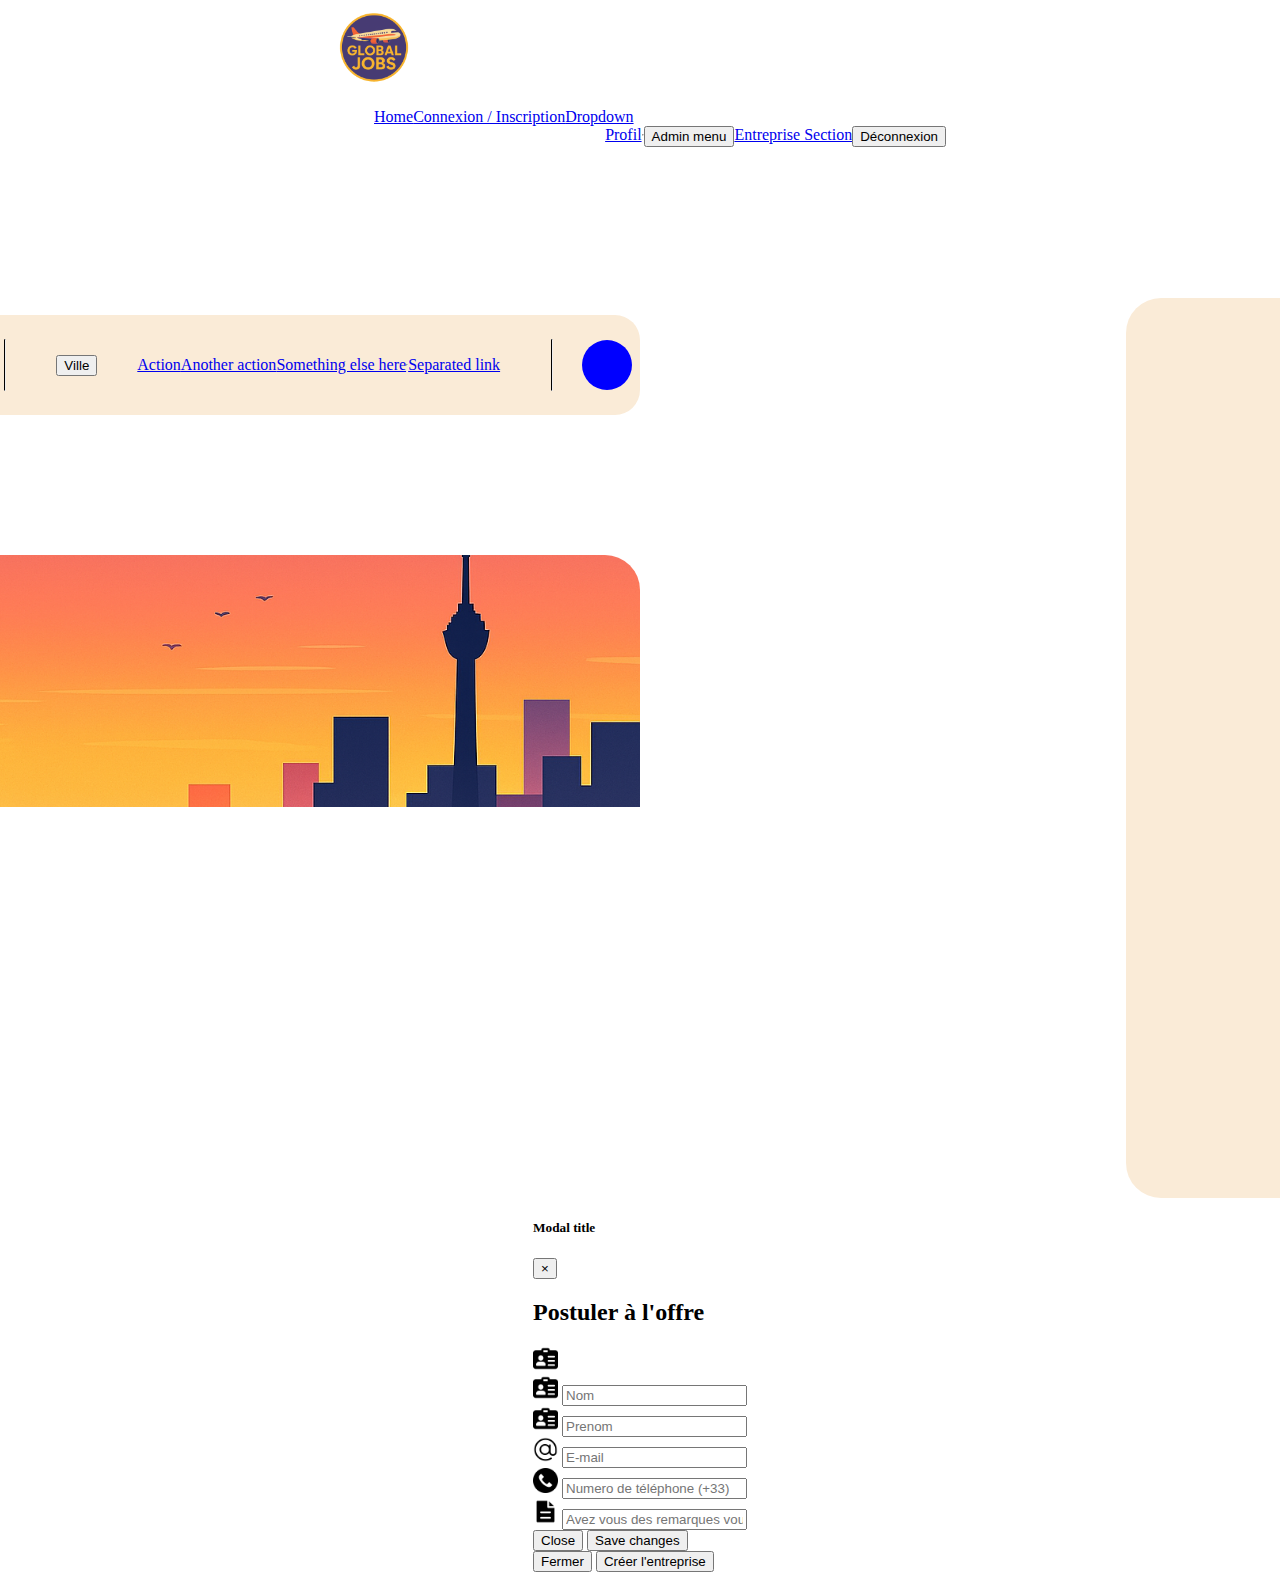
<file: html/index/index.html>
<!DOCTYPE html>
<html lang="en">

<head>
    <meta charset="UTF-8">
    <meta name="viewport" content="width=device-width, initial-scale=1.0">
    <link rel="stylesheet" href="css/index.css">
    <link href="https://cdn.jsdelivr.net/npm/bootstrap@5.3.8/dist/css/bootstrap.min.css" rel="stylesheet"
        integrity="sha384-sRIl4kxILFvY47J16cr9ZwB07vP4J8+LH7qKQnuqkuIAvNWLzeN8tE5YBujZqJLB" crossorigin="anonymous">
    <title>Document</title>
</head>

<body class="overflow-x-hidden">
    <nav class="navbar navbar-expand-lg">
        <div class="container-fluid">
            <div class="container-center">
                <a class="navbar-brand" href="#">
                    <img src="img/logo.png" alt="Global Jobs" width="80" height="80">
                </a>
            </div>
            <div class="collapse navbar-collapse" id="navbarSupportedContent">
                <ul class="navbar-nav me-auto mb-2 mb-lg-0">
                    <li class="nav-item">
                        <a class="nav-link active" aria-current="page" href="#">Home</a>
                    </li>
                    <li class="nav-item">
                        <a class="nav-link" id="Connexion/Inscription"
                            href="../login_register/connexion-inscription.html">Connexion /
                            Inscription</a>
                    </li>
                    <li class="nav-item dropdown">
                        <a class="nav-link dropdown-toggle" href="#" role="button" data-bs-toggle="dropdown"
                            aria-expanded="false">
                            Dropdown
                        </a>
                        <ul class="dropdown-menu">
                            <li><a class="dropdown-item" href="./profile.html">Profil</a></li>
                            <li>
                                <hr class="dropdown-divider">
                            </li>
                            <li> <button class="dropdown-item" id="AdminMenu">Admin menu</button></li>
                            <li><a class="dropdown-item" href="enterprises.html">Entreprise Section</a></li>
                            <li><button class="dropdown-item" id="deconnexion">Déconnexion</button></li>
                        </ul>
                    </li>
                </ul>
            </div>
        </div>
    </nav>
    <div class="container w-80 d-flex flex-column justify-content-start align-items-center">
        <div class="background background w-80 d-flex flex-column justify-content-center align-items-center">
            <div class="filter">
                <div class="filtergrid">


                    <div class="dropdown">
                        <button class="btn btn-secondary dropdown-toggle" type="button" data-bs-toggle="dropdown"
                            aria-expanded="false">
                            Emplois
                        </button>
                        <ul class="dropdown-menu dropdown-menu-dark">
                            <li><a class="dropdown-item active" href="#">Action</a></li>
                            <li><a class="dropdown-item" href="#">Another action</a></li>
                            <li><a class="dropdown-item" href="#">Something else here</a></li>
                            <li>
                                <hr class="dropdown-divider">
                            </li>
                            <li><a class="dropdown-item" href="#">Separated link</a></li>
                        </ul>
                    </div>


                    <div>
                        <hr class="hv">
                    </div>


                    <div class="dropdown">
                        <button class="btn btn-secondary dropdown-toggle" type="button" data-bs-toggle="dropdown"
                            aria-expanded="false">
                            Ville
                        </button>
                        <ul class="dropdown-menu dropdown-menu-dark">
                            <li><a class="dropdown-item active" href="#">Action</a></li>
                            <li><a class="dropdown-item" href="#">Another action</a></li>
                            <li><a class="dropdown-item" href="#">Something else here</a></li>
                            <li>
                                <hr class="dropdown-divider">
                            </li>
                            <li><a class="dropdown-item" href="#">Separated link</a></li>
                        </ul>
                    </div>


                    <div>
                        <hr class="hv">
                    </div>
                    <div>
                        <div class="search"></div>
                    </div>
                </div>
            </div>
        </div>


        <div class="grid-container ">
            <div class="" id="jobgrid">
            </div>
            <div class="detail-jobs d-flex flex-column justify-content-center align-items-center invisible"
                id="detail-jobs">
                <div class="detailsjobsGrid"></div>
            </div>
        </div>
    </div>




    <div class="modal fade" id="exampleModalCenter" tabindex="-1" role="dialog"
        aria-labelledby="exampleModalCenterTitle" aria-hidden="true">
        <div class="modal-dialog modal-dialog-centered" role="document">
            <div class="modal-content">
                <div class="modal-header">
                    <h5 class="modal-title" id="exampleModalLongTitle">Modal title</h5>
                    <button type="button" class="close" data-dismiss="modal" aria-label="Close">
                        <span aria-hidden="true">&times;</span>
                    </button>
                </div>
                <div class="modal-body">
                    <h2>Postuler à l'offre</h2>
                    <form action="../../php/application/Apply.php" method="post" enctype="multipart/form-data">
                        <div class="input-group mb-3 d-none">
                            <span class="input-group-text" id="basic-addon1"><img src="./img/nom.png" alt="" srcset=""
                                    width="25px"></span>
                            <input type="text" class="form-control" placeholder="ID" aria-label="Username"
                                aria-describedby="basic-addon1" name="enterprise" id="enterprise" hidden>
                        </div>
                        <div class="input-group mb-3">
                            <span class="input-group-text" id="basic-addon1"><img src="./img/nom.png" alt="" srcset=""
                                    width="25px"></span>
                            <input type="text" class="form-control" placeholder="Nom" aria-label="Username"
                                aria-describedby="basic-addon1" name="name" id="name">
                        </div>
                        <div class="input-group mb-3">
                            <span class="input-group-text" id="basic-addon1"><img src="./img/nom.png" alt="" srcset=""
                                    width="25px"></span>
                            <input type="text" class="form-control" placeholder="Prenom" aria-label="Prenom"
                                aria-describedby="basic-addon1" name="prenom" id="prenom">
                        </div>
                        <div class="input-group mb-3">
                            <span class="input-group-text" id="basic-addon1"><img src="./img/e-mail.png" alt=""
                                    srcset="" width="25px"></span>
                            <input type="text" class="form-control" placeholder="E-mail" aria-label="e-mail"
                                aria-describedby="basic-addon1" name="mail" id="mail">
                        </div>

                        <div class="input-group mb-3">
                            <span class="input-group-text" id="basic-addon1"><img src="./img/appel-telephonique.png"
                                    alt="" srcset="" width="25px"></span>
                            <input type="text" class="form-control" placeholder="Numero de téléphone (+33)"
                                aria-label="Numero de telehone" aria-describedby="basic-addon1" name="phone_number" id="phone_number">
                        </div>

                        <div class="input-group mb-3">
                            <span class="input-group-text" id="basic-addon1"><img src="./img/description.png" alt=""
                                    srcset="" width="25px"></span>
                            <input type="text" class="form-control"
                                placeholder="Avez vous des remarques vous concernant ?" aria-label="Username"
                                aria-describedby="basic-addon1" name="commentary">
                        </div>
                        <div class="modal-footer">
                            <button type="button" class="btn btn-secondary" data-dismiss="modal">Close</button>
                            <button type="submit" class="btn btn-primary">Save changes</button>
                        </div>
                    </form>
                </div>
            </div>
        </div>

        <div class="modal-footer">
            <button type="button" class="btn btn-warning" data-bs-dismiss="modal">Fermer</button>
            <button type="submit" class="btn btn-success">Créer l'entreprise</button>
        </div>
        </form>
    </div>
    </div>
    </div>

    <script src="https://cdn.jsdelivr.net/npm/bootstrap@5.3.8/dist/js/bootstrap.bundle.min.js"
        integrity="sha384-FKyoEForCGlyvwx9Hj09JcYn3nv7wiPVlz7YYwJrWVcXK/BmnVDxM+D2scQbITxI"
        crossorigin="anonymous"></script>
    <script src="./script/index.js"></script>
</body>

</html>
</file>
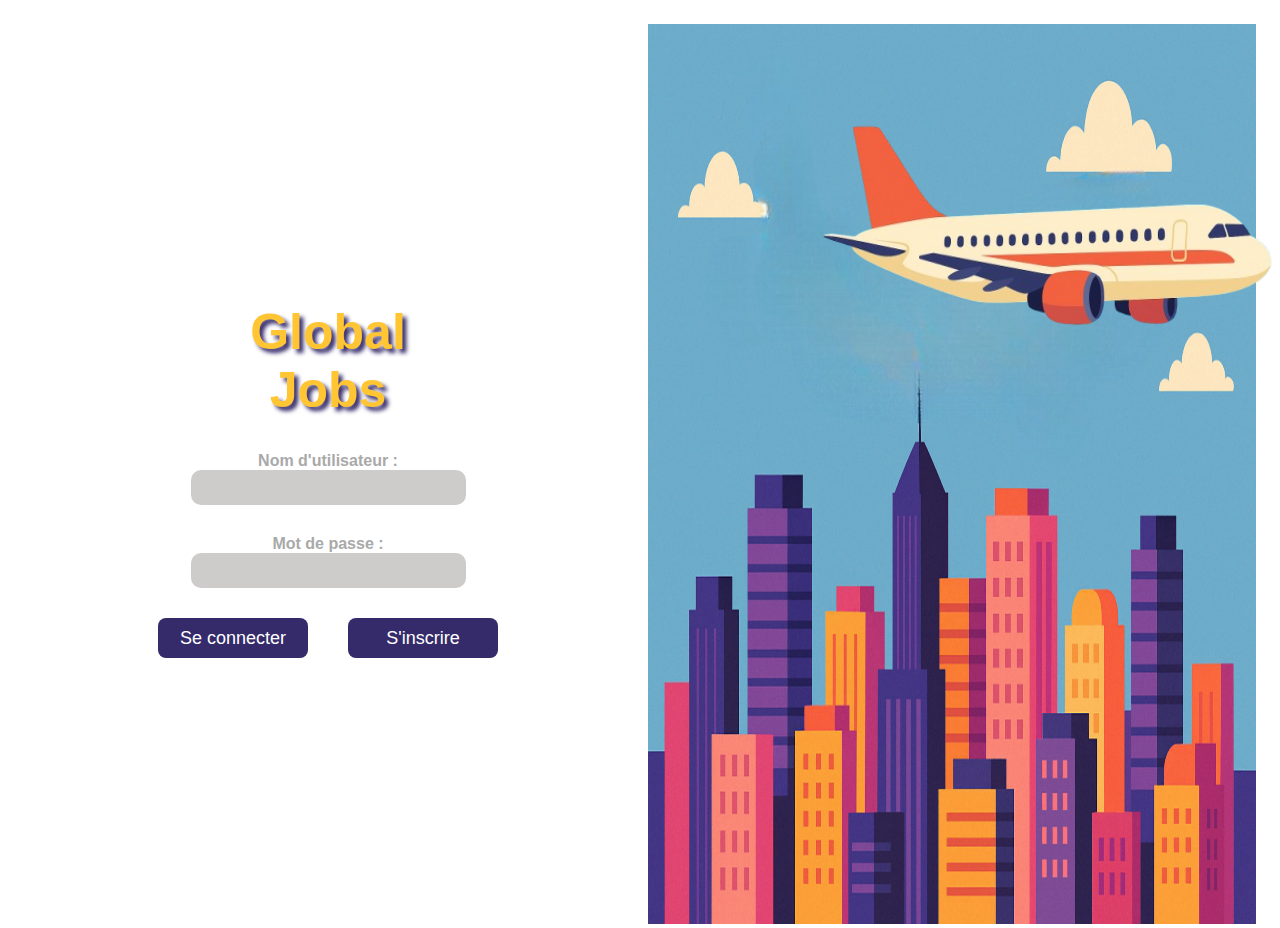
<file: html/login_register/connexion-inscription.html>
<!DOCTYPE html>
<html lang="en">

<head>
    <meta charset="UTF-8">
    <meta name="viewport" content="width=device-width, initial-scale=1.0">
    <link rel="stylesheet" href="connexion-inscription.css">
    <title>Global Jobs</title>
</head>

<body>
    <div class="container">
        <div>
            <!--logo avion-->
        <h1> <img src="avion.png" data-info="avion">Global <br> Jobs</h1>

            <!--form de connexion-->
            <form id="loginForm">
                <label for="username">Nom d'utilisateur :</label>
                <input type="text" id="CUsername" name="username" required/>
                <label for="password">Mot de passe :</label>
                <input type="password" id="CPassword" name="password" required/>
            <!--boutton de connexion-->
                <div>
                    <button id="LoginButton" type="submit">Se connecter</button>
                    <button id="PageRegister" type="button">S'inscrire</button>
                </div>

            </form>

        <!-- Formulaire inscription -->
            <form id="FormInscription" class="form">
                <label for="name">Nom :</label>
                <input type="text" id="Name" name="name" required/>
                <label for="firstName">Prénom :</label>
                <input type="text" id="FirstName" name="firstName" required/>
                <label for="mail">Email :</label>
                <input type="email" id="Email" name="email" required/>
                <label for="phone">Numéro de téléphone :</label>
                <input type="text" id="Phone" name="phone">
                <label for="username">Username :</label>
                <input type="text" id="Username" name="username" required/>
                <label for="password">Mot de passe :</label>
                <input type="password" id="Password" name="password" required/>
                <div>
                    <button type="submit" id="RegisterButton">S'inscrire</button>
                    <button id="ReturnBtn" type="button">Retour</button>
                </div>
            </form>

        </div>
        <!--image à droite-->
         <div>
            <img src="paysage.png" data-info="paysage">
        </div>
    </div>


    <script src="connexion-inscription.js"></script>
</body>

</html>
</file>
<file: html/index/css/index.css>
/*Version mobile */

ul {
    display: flex;
    justify-content: space-around;
}

    .announce-Card {
    height: 15vh;
    width: 35vw;
    border-radius: 20px;
    margin-bottom: 25px;
    background-color: antiquewhite;
}
.background {
    background-image: url("../img/background.png");
    width: 95vw;
    height: 28vh;
    background-size: cover;
    padding: 0;
    border-top-left-radius: 35px;
    border-top-right-radius: 35px;
}

li {
    list-style: none;
}

.container {
    display: flex;
    justify-content: center;
    align-items: center;
}

.grid-container {
    display: grid;
    grid-template-columns: 100%;
    margin-top: 15vh;
    height: 100vh;
    width: 100vw;
}

.grid-container > div{
    display: flex;
    flex-direction: column;
    justify-content: start;
    width: 95vw !important;
}

.filter {
    position: absolute;
    display: flex;
    justify-content: center;
    align-items: center;
    top: 35vh;
    width: 95vw;
    height: 55px;
    background-color: antiquewhite;
    border-radius: 25px;
}

.filtergrid {
    display: grid;
    grid-template-columns: 35% 5% 35% 5% 25%;
    width: 90%;
}

.filtergrid>div {
    display: flex;
    justify-content: center;
    align-items: center;
}

.search {
    background-color: blue;
    width: 35px;
    height: 35px;
    border-radius: 50%;
}

.announce-Card {
    display: flex;
    justify-content: space-between;
}

.favAndCheck {
    display: flex;
    flex-direction: column;
    justify-content: space-between;
    align-items: end;
}

.hv {
    border-left: 1px solid rgb(0, 0, 0);
    height: 35px;
}

.jobGrid {
    position: absolute;
    top: 50vh;
    display: grid;
    grid-template-columns: 65% 35%;
    grid-template-rows: repeat(9, 1fr);
    width: 90%;

}

.jobGrid>div {
    height: 15vh;
    border-radius: 20px;
    margin-bottom: 25px;
    background-color: antiquewhite;
}

    .grid-container {
        display: grid;
        grid-template-columns: 40% 60%;
        margin-top: 15vh;
        width: 100%;
    }
    .grid-container>div{
        width: 100%;
    }


/*Version PC */
@media screen and (min-width: 700px) {
    body {
        display: flex;
        flex-direction: column;
        justify-content: center;
        align-items: center;
    }

    .filter {
        height: 100px;
    }


    .filtergrid {
        display: grid;
        grid-template-columns: 45% 5% 45% 5% 5%;
        width: 90%;
    }

    .jobGrid {
        overflow-y: scroll;
        grid-template-columns: 100%;
        grid-template-rows: repeat(3, 1fr);
        gap: 20px;
        width: 35%;
        top: initial;

    }

    .announce-Card {
    height: 15vh;
    width: 35vw;
    border-radius: 20px;
    margin-bottom: 25px;
    background-color: antiquewhite;
}

    .container {
        display: flex;
        align-items: center;
        justify-content: left;
    }

    .hv {
        border-left: 1px solid rgb(0, 0, 0);
        height: 50px;
    }

    .search {
        background-color: blue;
        width: 50px;
        height: 50px;
        border-radius: 50%;
    }


    .background {
        width: 95vw;
        background-position: 100% 60%;


    }

    .grid-container {
        display: grid;
        height: 100vh;
        width: 95vw;
    }

        .grid-container > div {
        display: grid;
        height: 100vh;
        width: 100% !important;
    }

    .detail-jobs {
        grid-column: 2;
        background-color: antiquewhite;
        border-radius: 35px;
        height: 75vh;
        width: 100%;
    }

    .grid-container > div{
    display: flex;
    flex-direction: column;
    justify-content: start;
    width: 100%;
}


}
</file>
<file: html/login_register/connexion-inscription.css>
/*grid*/
.container {
    display: grid;
    position: relative;
    grid-template-columns: repeat(2, 1fr);
    grid-template-rows: 100%;
    gap: 1rem;
    height: 100vh;
    width: 100%;
    padding: 1rem;
    box-sizing: border-box;
}
/*placement de limage*/
.container>div:last-of-type>img{
    width: 100%;
    height: 100vh;
    background-size: cover;
}
/*l'emplacement du formulaire dans la grid*/
.container>div:first-of-type{
    display:flex;
    flex-direction: column;
    align-items: center;
}
/*le formulaire*/
form{
    display: flex; 
    flex-direction: column;
    align-items: center; 
}
/*les input (email/password) dans le formulaire*/
form>input{
    margin-bottom: 30px;
    border: none;
    background-color: rgb(206, 203, 203);
    border-radius: 10px;
    padding: 10px;
    width: 75%;
    
}
/*les buttons(se connecter/s'inscrire) dans le form*/
form>div:first-of-type{
    display: flex;
    align-items: center;
    justify-content: center;
    gap: 40px;
    font-family: Arial, Helvetica, sans-serif;
    font-weight: bolder;
}

/*boutton*/
button{
    background-color: #352B6B;
    color: white;
    padding: 10px;
    width: 150px; /* Largeur du bouton */
    height: 40px; /* Hauteur du bouton */
    font-size: 18px; /* Taille du texte */
    border: none; /* Supprime la bordure */
    border-radius: 8px; /* Coins arrondis */
}
/*le titre global jobs*/
h1{
    color:#FFC533;
    font-weight: bolder;
    font-size: 50px;
    font-family: 'Montserrat', 'Poppins', sans-serif;
    text-align: center; 
    text-shadow:#352B6B 4px 4px 4px;

}
/*le titre des input (email/mot de passe)dans le form*/
form>label{
    display: flex;
    color:darkgray; 
    font-family: Arial, Helvetica, sans-serif;
    font-weight: bolder;
    text-align: left;
}
/*image dans le titre*/
h1>img{
    display:flex;
    width: 50vh;
    height: 25vh;
    align-items: center; 
    padding: 10px;
    transform: translate(720px, 35px);
}

.form {
  display: none;
  flex-direction: column;
  align-items: center;
  justify-content: center;
}
/*form d'inscrpition caché*/
#Formc {
    display: none; 
}


@media screen and (max-width: 500px){
    body{
        margin: 0;
        padding: 0;
        overflow-x: hidden;
        width: 100%;
    }
    .container {
    display: grid;
    position: relative;
    grid-template-columns: 100%;
    grid-template-rows: repeat(2, 1fr);
    gap: 1rem;
    width: 100vw !important;
    padding: 0 !important;
}

    h1>img{
    transform: translate(0px, 0px) !important;
    display:flex;
    width: 90vw;
    height: 30%;
    align-items: center; 
    padding: 25px;
}

.container>div:last-of-type{
   grid-row: 1;
   height: 140%;
}

.container>div:last-of-type>img{
    height : 100%;
}
form>div:first-of-type{
    display: flex;
    align-items: center;
    justify-content: center;
    gap: 3px;
    font-family: Arial, Helvetica, sans-serif;
    font-weight: bolder;
}
}
</file>
